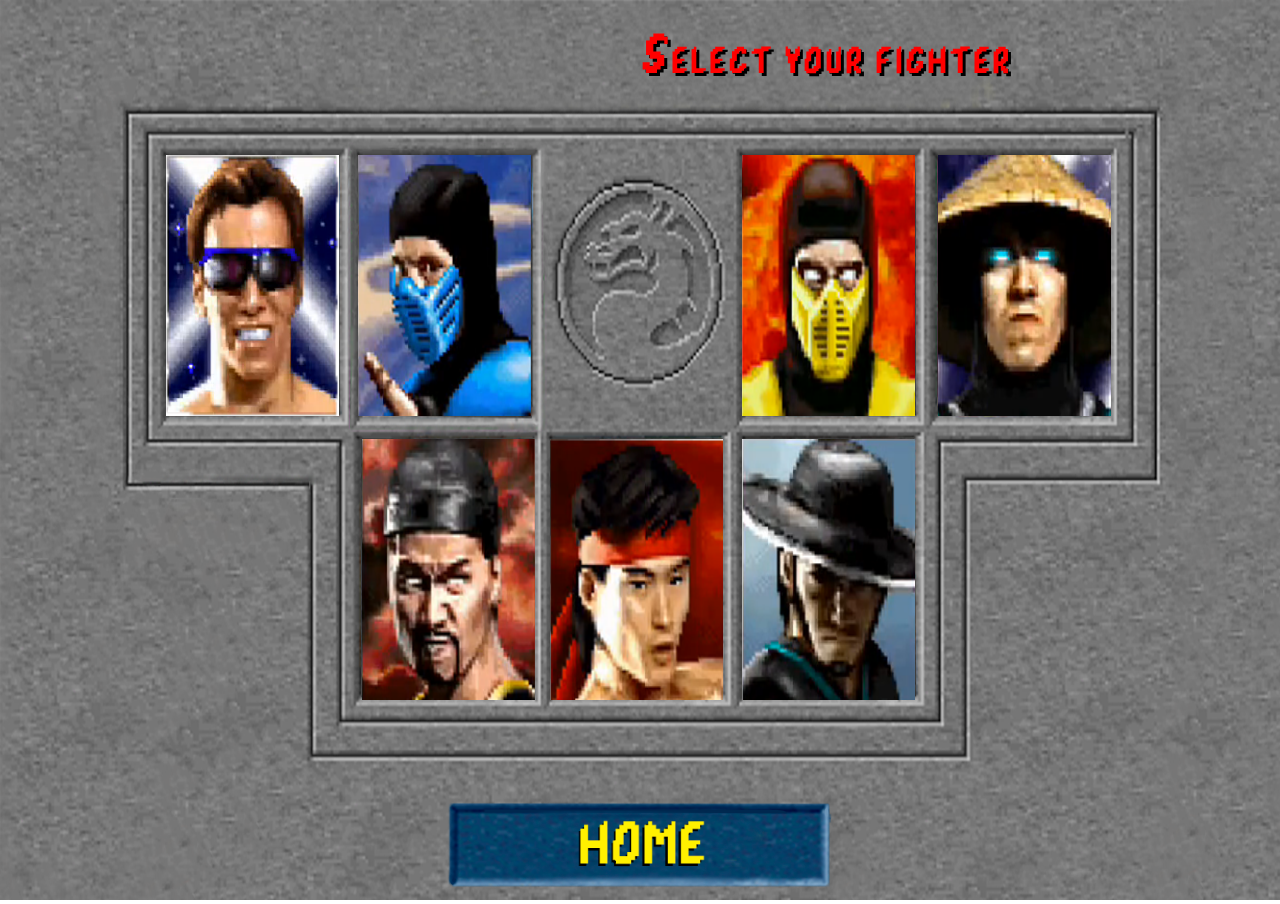
<file: story.html>
<!DOCTYPE html>
<html lang="pt-BR">
<head>
  <meta charset="UTF-8">
  <title>Mortal-Kombat</title>
  <link rel="icon" type="image/x-icon" href="./assets/favicon.ico">
  <meta name="viewport" content="width=device-width, initial-scale=1.0">

  <link rel="stylesheet" href="./styles/global.css">

  <link rel="preconnect" href="https://fonts.gstatic.com">
  <link href="https://fonts.googleapis.com/css2?family=Mukta:wght@300;400;600&display=swap" rel="stylesheet">
  <link href="https://unpkg.com/aos@2.3.1/dist/aos.css" rel="stylesheet">
  <link rel="stylesheet" href="styles/story.css">
</head>
<body>
  <!-- Sons-->
  <audio id="mkSong" controls style="display: none;">
    <source src="assets/mkSong.mp3" type="audio/mpeg">
  </audio>

  <audio id="mk1Select" controls style="display: none;">
    <source src="assets/mk1Select.mp3" type="audio/mpeg">
  </audio>

  <audio id="johnny" controls style="display: none;">
    <source src="assets/sfx/johnny.mp3" type="audio/mpeg">
  </audio>

  <audio id="subZero" controls style="display: none;">
    <source src="assets/sfx/subzero.mp3" type="audio/mpeg">
  </audio>

  <audio id="scorpion" controls style="display: none;">
    <source src="assets/sfx/scorpion.mp3" type="audio/mpeg">
  </audio>

  <audio id="raiden" controls style="display: none;">
    <source src="assets/sfx/raiden.mp3" type="audio/mpeg">
  </audio>

  <audio id="shangTsung" controls style="display: none;">
    <source src="assets/sfx/shangTsung.mp3" type="audio/mpeg">
  </audio>

  <audio id="liuKang" controls style="display: none;">
    <source src="assets/sfx/liuKang.mp3" type="audio/mpeg">
  </audio>

  <audio id="kungLao" controls style="display: none;">
    <source src="assets/sfx/kungLao.mp3" type="audio/mpeg">
  </audio>

  <main>
    <div class="fundo">
      <img src="assets/choose-yf.png" alt="">
    </div>

    <div class="title">
      <span>Select your fighter</span>
    </div>
    <div class="block"></div>

    <div class="lore">
      <div class="story" id="cageStory">
        <span class="closeStory">X</span>
        <img src="assets/story-assets/cage-story.png">
      </div>
      <div class="story" id="subZeroStory">
        <span class="closeStory">X</span>
        <img src="assets/story-assets/sub-story.png">
      </div>
      <div class="story" id="scorpionStory">
        <span class="closeStory">X</span>
        <img src="assets/story-assets/scorp-story.png">
      </div>
      <div class="story" id="raidenStory">
        <span class="closeStory">X</span>
        <img src="assets/story-assets/raiden-story.png">
      </div>
      <div class="story" id="shangTsungStory">
        <span class="closeStory">X</span>
        <img src="assets/story-assets/shang-story.png">
      </div>
      <div class="story" id="liuKangStory">
        <span class="closeStory">X</span>
        <img src="assets/story-assets/liuk-story.png">
      </div>
      <div class="story" id="kungLaoStory">
        <span class="closeStory">X</span>
        <img src="assets/story-assets/kung-story.png">
      </div>
    </div>

    <div class="fighters">
      <div class="cage">
        <img src="assets/story-assets/jc.png" id="cageImg">
      </div>
      <div class="subz">
        <img src="assets/story-assets/sz.png" id="subImg">
      </div>
      <div class="scorp">
        <img src="assets/story-assets/sc.png" id="scorpImg">
      </div>
      <div class="raid">
        <img src="assets/story-assets/rd.png" id="raidImg">
      </div>
      <div class="shang">
        <img src="assets/story-assets/st.png" id="shangImg">
      </div>
      <div class="liu">
        <img src="assets/story-assets/lk.png" id="liuImg">
      </div>
      <div class="kung">
        <img src="assets/story-assets/kl.png" id="kungImg">
      </div>
    </div>



    <div id="fighterSprite">
      <img src="assets/sprites/johnyCage.gif" id="f1">
      <img src="assets/sprites/subZero.gif" id="f2">
      <img src="assets/sprites/scorpion.gif" id="f3">
      <img src="assets/sprites/raiden.gif" id="f4">
      <img src="assets/sprites/shangTsung.gif" id="f5">
      <img src="assets/sprites/liuKang.gif" id="f6">
      <img src="assets/sprites/kungLao.gif" id="f7">
    </div>

    <div class="home">
      <img src="assets/story-assets/especial-button.png">
    </div>
  </main>      
  
  <script src="js/script.js"></script>
  <script src="https://unpkg.com/aos@2.3.1/dist/aos.js"></script>
  <script>
    AOS.init();
  </script>
</body>
</html>
</file>
<file: styles/global.css>
@import url(background.css);
@import url(header.css);
@import url(main.css);

* {
  padding: 0;
  margin: 0;
  box-sizing: border-box;
}

:root {
  --text: #EDF1F7;
  --yellow: #ffc12b;
}

body, button, a {
  color: var(--text);
  font: 400 1em "Mukta", sans-serif;
}

a {
  text-decoration: none;
}

button:hover {
  cursor: pointer;
}

#app {
  display: flex;

  flex-direction: column;
  align-items: center;

  width: 100%;
  height: 100%;
}
</file>
<file: styles/story.css>
@charset "UTF-8";
@font-face {
    font-family: 'mk1';
    src: url(../assets/mk1.ttf);
}

body {
    overflow-y: hidden; 
    overflow-x: hidden;
    font-family: 'mk1';
    user-select: none;
}

.fighters img:hover{
    border: 0.5vh rgb(0, 196, 0) solid;
}

.fundo img {
    position: relative;
    height: 100vh;
    width: 100vw;   
}

.cage img {
    position: absolute;
    margin-left: -87%;
    margin-top: -33vh;
    height: 29vh;
    width: 13.5%;
}

.subz img {
    position: absolute;
    margin-left: -72%;
    margin-top: -33vh;
    height: 29vh;
    width: 13.5%;
}

.scorp img {
    position: absolute;
    margin-left: -42%;
    margin-top: -33vh;
    height: 29vh;
    width: 13.5%;
}

.raid img {
    position: absolute;
    margin-left: -26.7%;
    margin-top: -33vh;
    height: 29vh;
    width: 13.5%;
}

.kung img {
    position: absolute;
    margin-left: -42%;
    margin-top: -1%;
    height: 29vh;
    width: 13.5%;
}

.liu img {
    position: absolute;
    margin-left: -57%;
    margin-top: -1%;
    height: 29vh;
    width: 13.5%;
}

.shang img {
    position: absolute;
    margin-left: -71.7%;
    margin-top: -1%;
    height: 29vh;
    width: 13.5%;
}

#fighterSprite{
    background-color: rgba(0, 0, 255, 0);
    position: absolute;
    z-index: 2;
    left: 11%;
    bottom: 5%;
    width: 23vh;
    height: 40vh;
}

#fighterSprite img{
    width: 100%;
    height: 100%;
}

#f1, #f2, #f3, #f4, #f5, #f6, #f7{
    display: none;
}

#cageStory, #subZeroStory, #scorpionStory, #raidenStory, #shangTsungStory, #liuKangStory, #kungLaoStory{
    display: none;
    z-index: 3;
}

.block{
    width: 100%;
    height: 100%;
    background-color: rgba(0, 0, 0, 0);
    position: absolute;
    top: 0;
    left: 0;
    z-index: 2;
    display: none;
}

.title{
    position: absolute;
    left: 50%;
    color: yellow;
    text-shadow: 0.3vh 0.3vh 0 black;
    top: 2.5%;
    font-size: 6vh;
    animation: title 1s linear forwards;
}

.lore{
    position: absolute;
    z-index: 3;
    top: 15%;
    left: 50%;
    transform: translateX(-47%);
}

.lore img{
    width: 120%;
    height: 65vh;
}

.closeStory{
    display: block;
    font-size: 4vh;
    position: absolute;
    top: 2%;
    left: 2%;
    color: yellow;
    cursor: pointer;
}

.home{
    position: absolute;
    bottom: 1vh;
    left: 50%;
    transform: translateX(-50%);
    cursor: pointer;
}

.home img{
    width: 100%;
    height: 10vh;
}

@keyframes title {
    from{
        transform: translateY(-200%) translateX(-50%);
    }
    to{
        transform: translateY(0)  translateX(-50%);
    }
}
</file>
